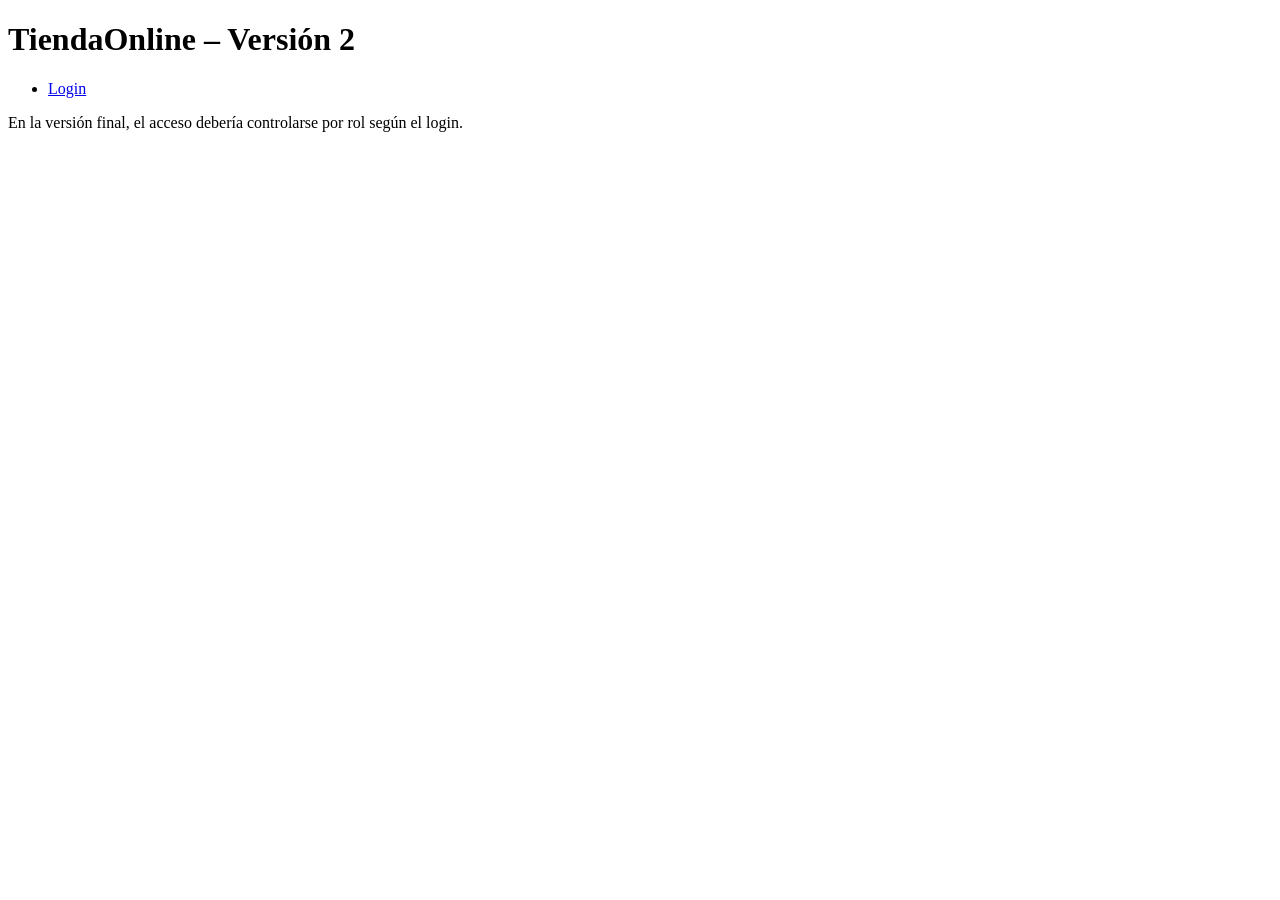
<file: TiendaOnlineWeb/src/main/resources/public/index.html>
<!DOCTYPE html>
<html lang="es">
<head>
    <meta charset="UTF-8">
    <title>TiendaOnline – Inicio</title>
</head>
<body>
<h1>TiendaOnline – Versión 2</h1>
<ul>
    <li><a href="/login.html">Login</a></li>
</ul>
<p>En la versión final, el acceso debería controlarse por rol según el login.</p>
</body>
</html>
</file>
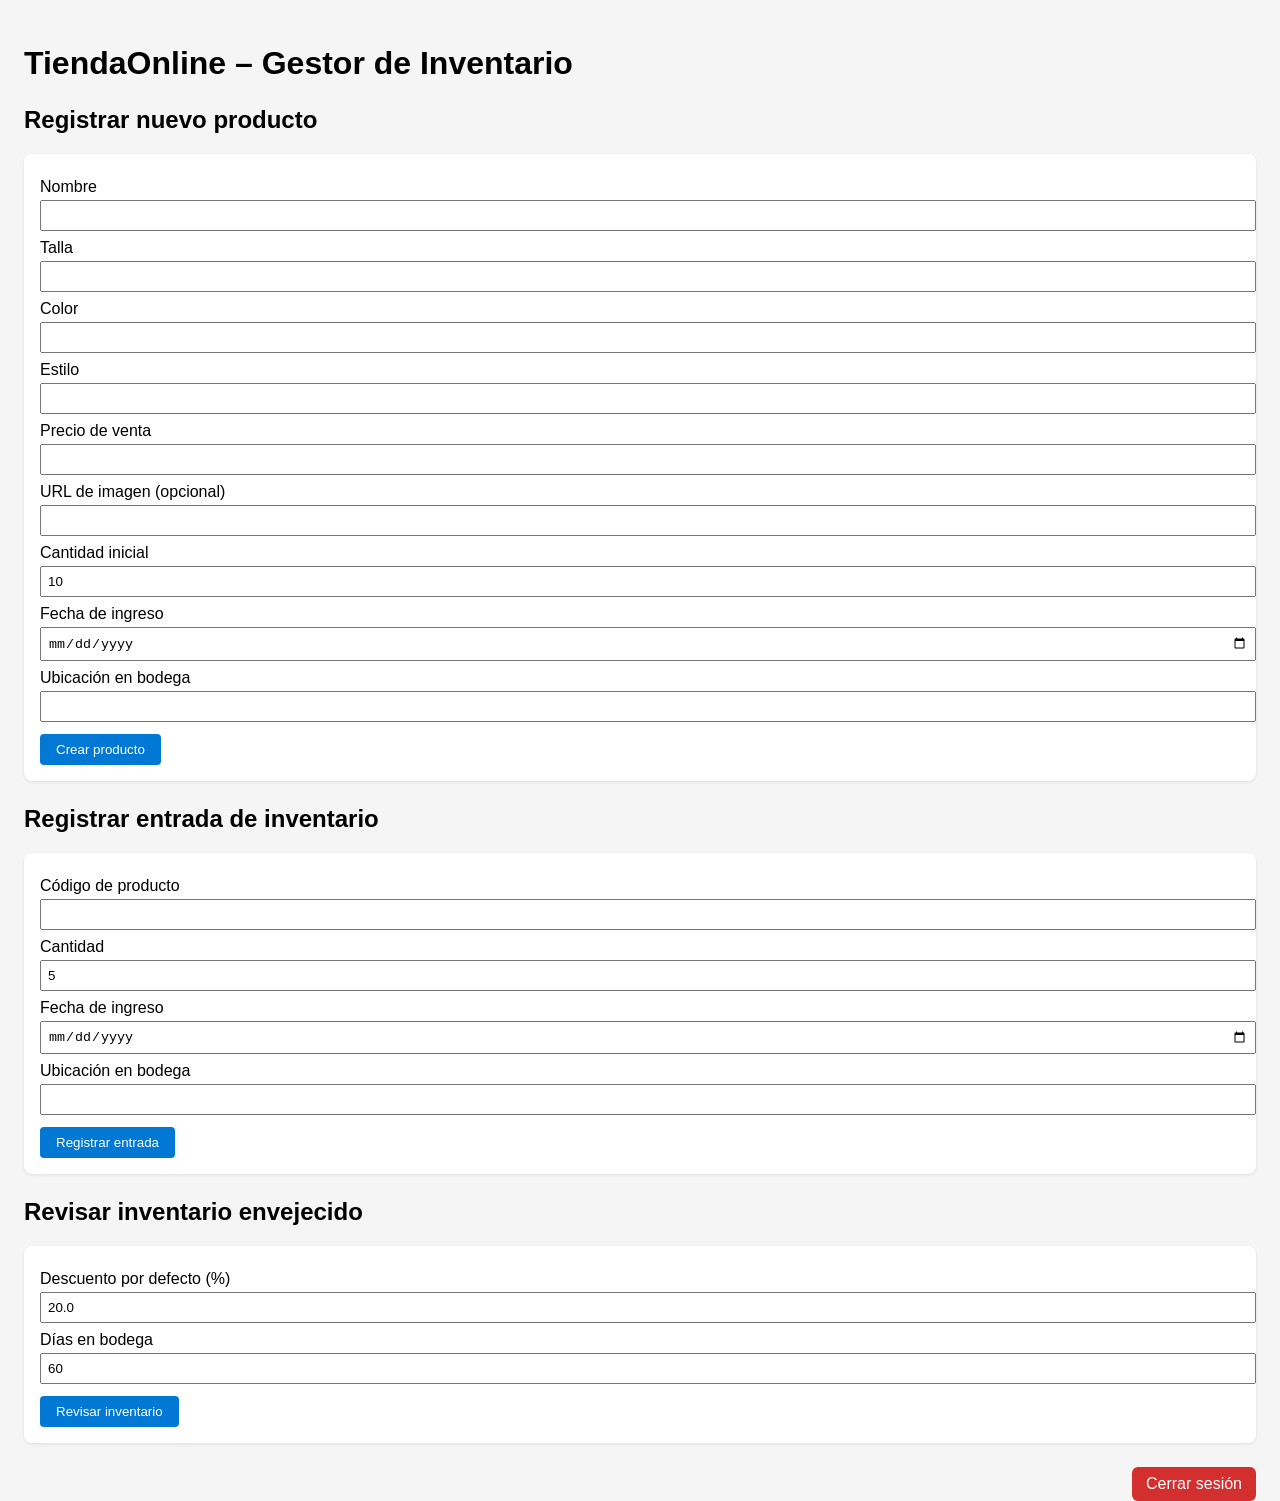
<file: TiendaOnlineWeb/src/main/resources/public/gestor.html>
<!DOCTYPE html>
<html lang="es">
<head>
    <meta charset="UTF-8">
    <title>TiendaOnline – Gestor de Inventario</title>
    <style>
        body { font-family: Arial, sans-serif; background: #f5f5f5; padding: 16px; }
        h2 { margin-top: 24px; }
        form {
            background: white;
            padding: 16px;
            border-radius: 8px;
            margin-bottom: 24px;
            box-shadow: 0 1px 3px rgba(0,0,0,0.1);
        }
        label { display: block; margin-top: 8px; }
        input, select {
            width: 100%;
            padding: 6px;
            margin-top: 4px;
        }
        button {
            margin-top: 12px;
            padding: 8px 16px;
            border-radius: 4px;
            border: none;
            background: #0078d4;
            color: white;
            cursor: pointer;
        }
        button:hover { background: #005ea6; }
        #mensajeGestor { margin-top: 8px; }
    </style>
</head>
<body>
<h1>TiendaOnline – Gestor de Inventario</h1>

<h2>Registrar nuevo producto</h2>
<form id="formProducto">
    <label>Nombre</label>
    <input type="text" name="nombre" required>

    <label>Talla</label>
    <input type="text" name="talla" required>

    <label>Color</label>
    <input type="text" name="color" required>

    <label>Estilo</label>
    <input type="text" name="estilo">

    <label>Precio de venta</label>
    <input type="number" step="0.01" name="precioVenta" required>

    <label>URL de imagen (opcional)</label>
    <input type="text" name="imagenUrl">

    <label>Cantidad inicial</label>
    <input type="number" name="cantidadInicial" value="10" required>

    <label>Fecha de ingreso</label>
    <input type="date" name="fechaIngreso">

    <label>Ubicación en bodega</label>
    <input type="text" name="ubicacionBodega">

    <button type="submit">Crear producto</button>
</form>

<h2>Registrar entrada de inventario</h2>
<form id="formEntrada">
    <label>Código de producto</label>
    <input type="number" name="codigoProducto" required>

    <label>Cantidad</label>
    <input type="number" name="cantidad" value="5" required>

    <label>Fecha de ingreso</label>
    <input type="date" name="fechaIngreso">

    <label>Ubicación en bodega</label>
    <input type="text" name="ubicacionBodega">

    <button type="submit">Registrar entrada</button>
</form>

<h2>Revisar inventario envejecido</h2>
<form id="formEnvejecido">
    <label>Descuento por defecto (%)</label>
    <input type="number" step="0.1" name="descuentoPorDefecto" value="20.0">

    <label>Días en bodega</label>
    <input type="number" name="diasEnBodega" value="60">

    <button type="submit">Revisar inventario</button>
</form>

<div id="mensajeGestor"></div>

<script>
    const msg = document.getElementById('mensajeGestor');

    function handleResponse(resp) {
        msg.textContent = resp.message || JSON.stringify(resp);
    }

    document.getElementById('formProducto').onsubmit = function (e) {
        e.preventDefault();
        const formData = new FormData(e.target);
        const obj = Object.fromEntries(formData.entries());
        if (!obj.fechaIngreso) {
            obj.fechaIngreso = new Date().toISOString().substring(0, 10);
        }
        obj.precioVenta = parseFloat(obj.precioVenta);
        obj.cantidadInicial = parseInt(obj.cantidadInicial || '0', 10);

        fetch('/api/gestor/producto', {
            method: 'POST',
            headers: { 'Content-Type': 'application/json' },
            body: JSON.stringify(obj)
        })
            .then(r => r.json())
            .then(handleResponse)
            .catch(err => msg.textContent = 'Error: ' + err);
    };

    document.getElementById('formEntrada').onsubmit = function (e) {
        e.preventDefault();
        const formData = new FormData(e.target);
        const obj = Object.fromEntries(formData.entries());
        if (!obj.fechaIngreso) {
            obj.fechaIngreso = new Date().toISOString().substring(0, 10);
        }
        obj.codigoProducto = parseInt(obj.codigoProducto, 10);
        obj.cantidad = parseInt(obj.cantidad || '0', 10);

        fetch('/api/gestor/entrada', {
            method: 'POST',
            headers: { 'Content-Type': 'application/json' },
            body: JSON.stringify(obj)
        })
            .then(r => r.json())
            .then(handleResponse)
            .catch(err => msg.textContent = 'Error: ' + err);
    };

    document.getElementById('formEnvejecido').onsubmit = function (e) {
        e.preventDefault();
        const formData = new FormData(e.target);
        const obj = Object.fromEntries(formData.entries());
        obj.descuentoPorDefecto = parseFloat(obj.descuentoPorDefecto || '20');
        obj.diasEnBodega = parseInt(obj.diasEnBodega || '60', 10);

        fetch('/api/gestor/revisar-inventario-envejecido', {
            method: 'POST',
            headers: { 'Content-Type': 'application/json' },
            body: JSON.stringify(obj)
        })
            .then(r => r.json())
            .then(handleResponse)
            .catch(err => msg.textContent = 'Error: ' + err);
    };
</script>
<style>
.logout-btn {
    float: right;
    padding: 8px 14px;
    background: #d32f2f;
    color: #fff;
    border-radius: 6px;
    text-decoration: none;
    font-weight: 500;
}
.logout-btn:hover {
    background: #b71c1c;
}
</style>

<a class="logout-btn" href="/logout">Cerrar sesión</a>
</body>

</html>
</file>
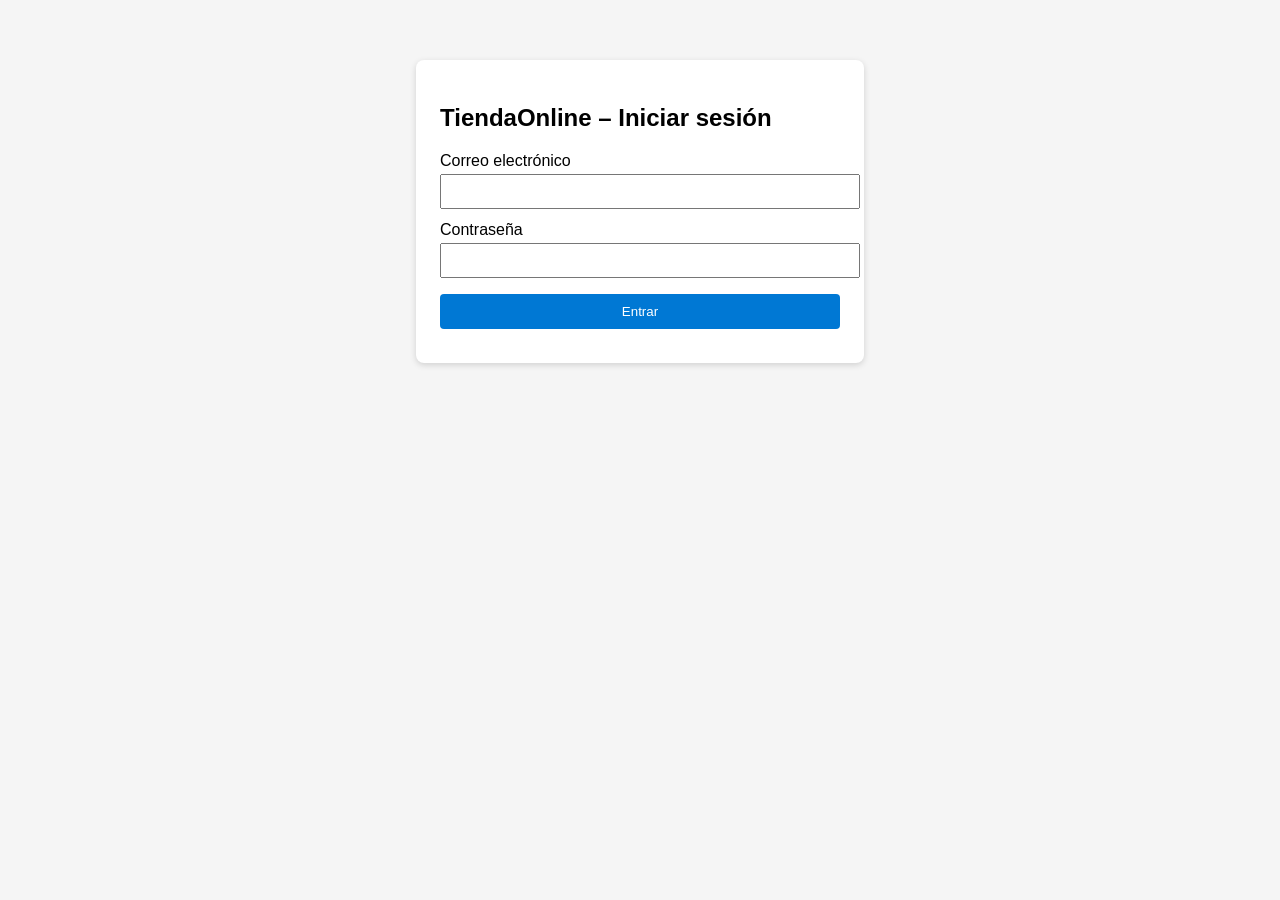
<file: TiendaOnlineWeb/src/main/resources/public/login.html>
<!DOCTYPE html>
<html lang="es">
<head>
    <meta charset="UTF-8">
    <title>TiendaOnline – Login</title>
    <style>
        body { font-family: Arial, sans-serif; background: #f5f5f5; }
        .card {
            max-width: 400px;
            margin: 60px auto;
            background: white;
            padding: 24px;
            border-radius: 8px;
            box-shadow: 0 2px 6px rgba(0,0,0,0.15);
        }
        label { display: block; margin-top: 12px; }
        input[type="email"], input[type="password"] {
            width: 100%;
            padding: 8px;
            margin-top: 4px;
        }
        button {
            margin-top: 16px;
            width: 100%;
            padding: 10px;
            border: none;
            background: #0078d4;
            color: white;
            border-radius: 4px;
            cursor: pointer;
        }
        button:hover { background: #005ea6; }
        .error { color: #c0392b; margin-top: 10px; }
    </style>
</head>
<body>
<div class="card">
    <h2>TiendaOnline – Iniciar sesión</h2>
    <form id="loginForm" method="post" action="/login">
        <label for="email">Correo electrónico</label>
        <input type="email" id="email" name="email" required>

        <label for="password">Contraseña</label>
        <input type="password" id="password" name="password" required>

        <button type="submit">Entrar</button>
    </form>
    <div class="error" id="error"></div>
</div>
</body>
</html>
</file>
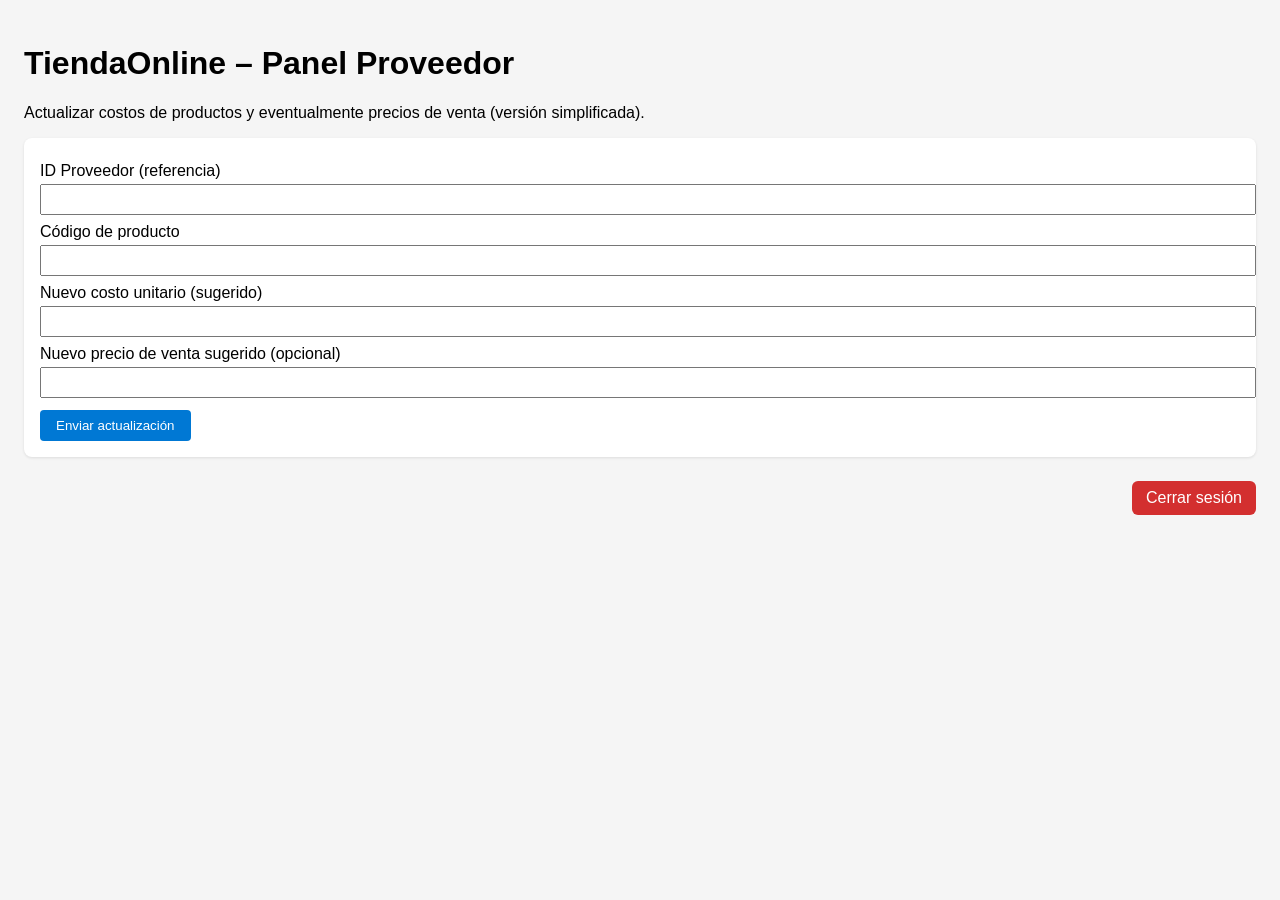
<file: TiendaOnlineWeb/src/main/resources/public/proveedor.html>
<!DOCTYPE html>
<html lang="es">
<head>
    <meta charset="UTF-8">
    <title>TiendaOnline – Proveedor</title>
    <style>
        body { font-family: Arial, sans-serif; background: #f5f5f5; padding: 16px; }
        form {
            background: white;
            padding: 16px;
            border-radius: 8px;
            margin-bottom: 24px;
            box-shadow: 0 1px 3px rgba(0,0,0,0.1);
        }
        label { display: block; margin-top: 8px; }
        input {
            width: 100%;
            padding: 6px;
            margin-top: 4px;
        }
        button {
            margin-top: 12px;
            padding: 8px 16px;
            border-radius: 4px;
            border: none;
            background: #0078d4;
            color: white;
            cursor: pointer;
        }
        button:hover { background: #005ea6; }
        #mensajeProveedor { margin-top: 8px; }
    </style>
</head>
<body>
<h1>TiendaOnline – Panel Proveedor</h1>
<p>Actualizar costos de productos y eventualmente precios de venta (versión simplificada).</p>

<form id="formProveedor">
    <label>ID Proveedor (referencia)</label>
    <input type="number" name="idProveedor">

    <label>Código de producto</label>
    <input type="number" name="codigoProducto" required>

    <label>Nuevo costo unitario (sugerido)</label>
    <input type="number" step="0.01" name="costoUnitario">

    <label>Nuevo precio de venta sugerido (opcional)</label>
    <input type="number" step="0.01" name="precioVenta">

    <button type="submit">Enviar actualización</button>
</form>

<div id="mensajeProveedor"></div>

<script>
    const msg = document.getElementById('mensajeProveedor');

    document.getElementById('formProveedor').onsubmit = function (e) {
        e.preventDefault();
        const formData = new FormData(e.target);
        const obj = Object.fromEntries(formData.entries());

        fetch('/api/proveedor/actualizar-costos', {
            method: 'POST',
            headers: { 'Content-Type': 'application/json' },
            body: JSON.stringify(obj)
        })
            .then(r => r.json())
            .then(resp => {
                msg.textContent = resp.message || JSON.stringify(resp);
            })
            .catch(err => msg.textContent = 'Error: ' + err);
    };
</script>
<style>
.logout-btn {
    float: right;
    padding: 8px 14px;
    background: #d32f2f;
    color: #fff;
    border-radius: 6px;
    text-decoration: none;
    font-weight: 500;
}
.logout-btn:hover {
    background: #b71c1c;
}
</style>

<a class="logout-btn" href="/logout">Cerrar sesión</a>
</body>
</html>
</file>
